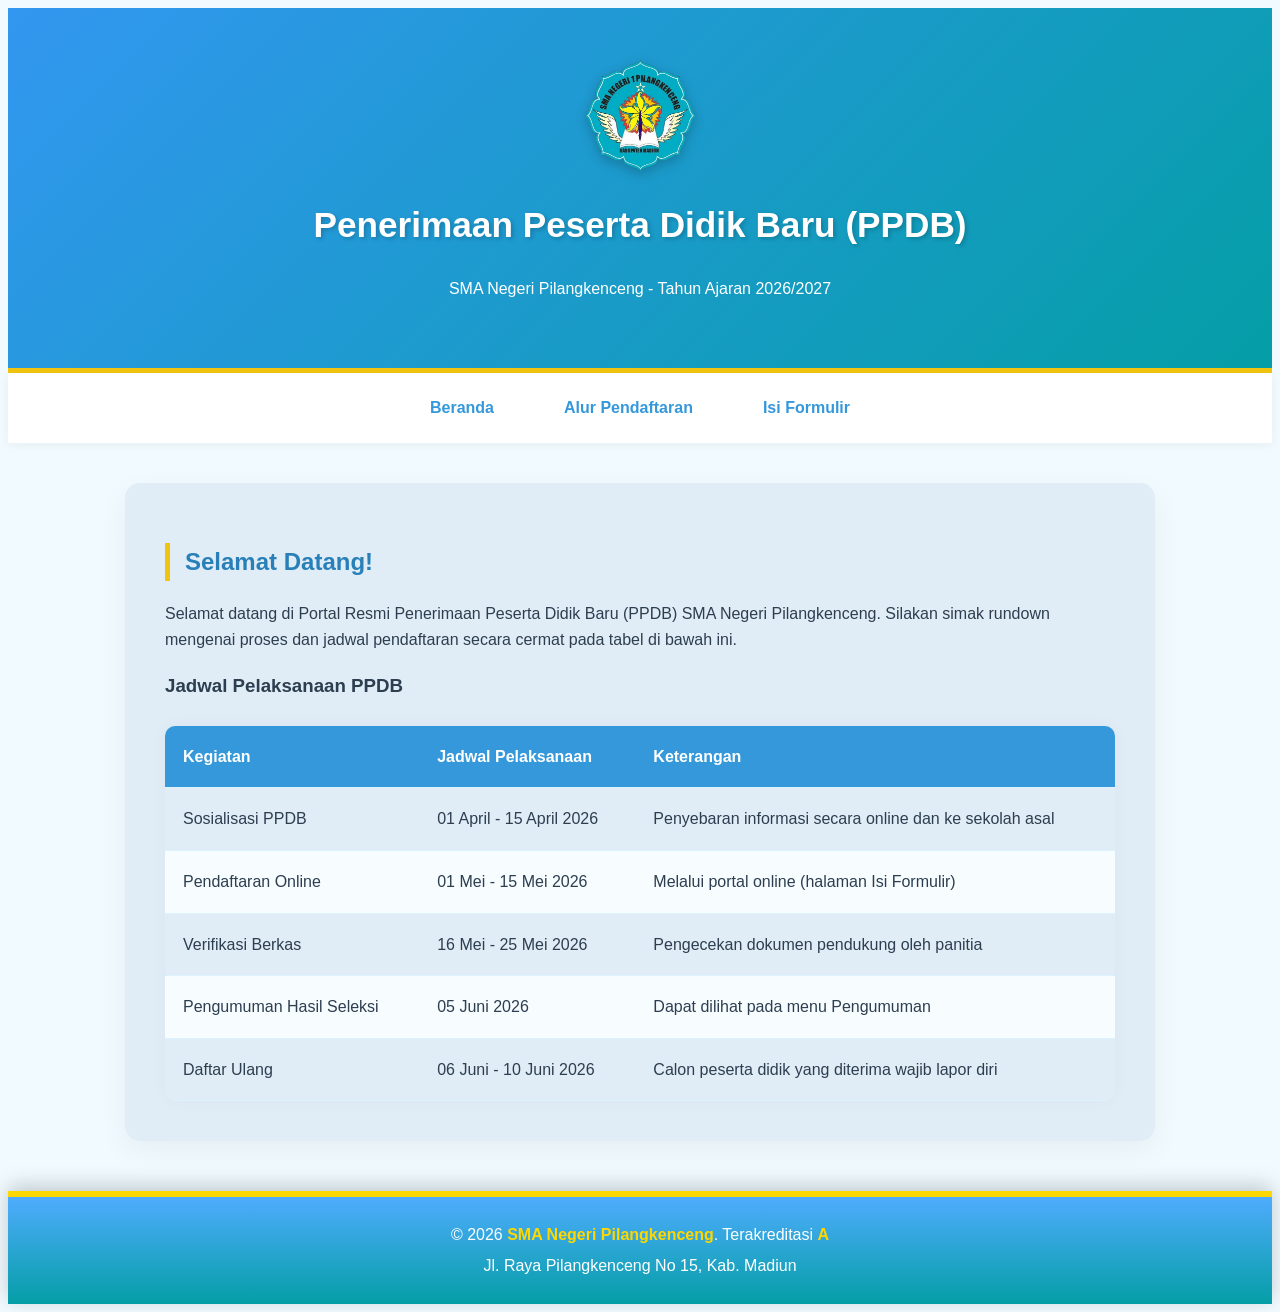
<file: index.html>
<!DOCTYPE html>
<html lang="id">
<head>
    <meta charset="UTF-8">
    <meta name="viewport" content="width=device-width, initial-scale=1.0">
    <title>PPDB SMA Negeri Pilangkenceng</title>
    <link rel="icon" type="img/png" href="asset/img/logo_sekolah.png" sizes="16x16" />
    <link rel="stylesheet" href="asset/css/style.css">
</head>
<body>
    <header>
        <img src="asset/img/logo_sekolah.png" alt="Logo Sekolah" class="logo-header">
    
        <h1>Penerimaan Peserta Didik Baru (PPDB)</h1>
        <p>SMA Negeri Pilangkenceng - Tahun Ajaran 2026/2027</p>
    </header>
    
    <nav>
        <a href="index.html">Beranda</a>
        <a href="alur.html">Alur Pendaftaran</a>
        <a href="form.html">Isi Formulir</a>
    </nav>

    <main>
        <h2>Selamat Datang!</h2>
        <p>Selamat datang di Portal Resmi Penerimaan Peserta Didik Baru (PPDB) SMA Negeri Pilangkenceng. Silakan simak rundown mengenai proses dan jadwal pendaftaran secara cermat pada tabel di bawah ini.</p>
        
        <h3>Jadwal Pelaksanaan PPDB</h3>
        <table>
            <thead>
                <tr>
                    <th>Kegiatan</th>
                    <th>Jadwal Pelaksanaan</th>
                    <th>Keterangan</th>
                </tr>
            </thead>
            <tbody>
                <tr>
                    <td>Sosialisasi PPDB</td>
                    <td>01 April - 15 April 2026</td>
                    <td>Penyebaran informasi secara online dan ke sekolah asal</td>
                </tr>
                <tr>
                    <td>Pendaftaran Online</td>
                    <td>01 Mei - 15 Mei 2026</td>
                    <td>Melalui portal online (halaman Isi Formulir)</td>
                </tr>
                <tr>
                    <td>Verifikasi Berkas</td>
                    <td>16 Mei - 25 Mei 2026</td>
                    <td>Pengecekan dokumen pendukung oleh panitia</td>
                </tr>
                <tr>
                    <td>Pengumuman Hasil Seleksi</td>
                    <td>05 Juni 2026</td>
                    <td>Dapat dilihat pada menu Pengumuman</td>
                </tr>
                <tr>
                    <td>Daftar Ulang</td>
                    <td>06 Juni - 10 Juni 2026</td>
                    <td>Calon peserta didik yang diterima wajib lapor diri</td>
                </tr>
            </tbody>
        </table>
    </main>

    <footer>
    <p>&copy; 2026 <strong>SMA Negeri Pilangkenceng</strong>. Terakreditasi <span>A</span></p>
    <p>Jl. Raya Pilangkenceng No 15, Kab. Madiun</p>
    </footer>
</body>
</html>
</file>
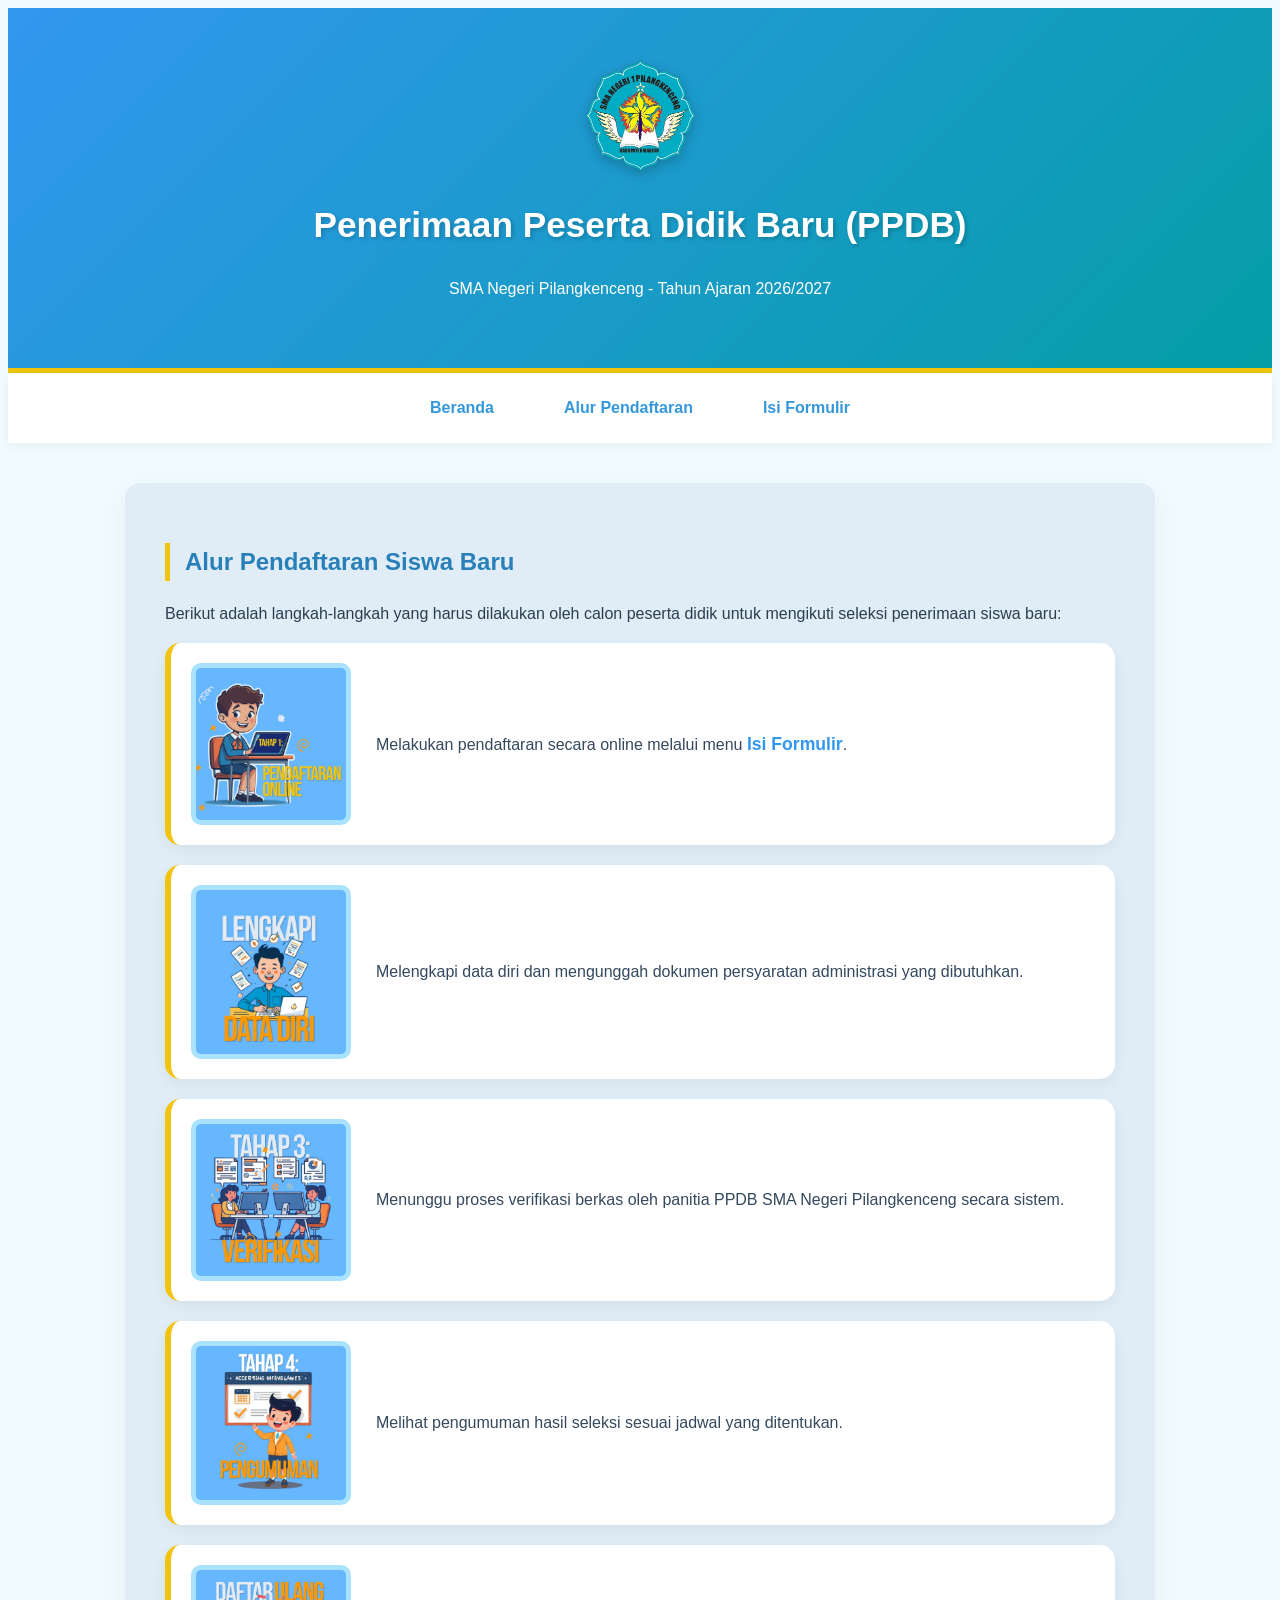
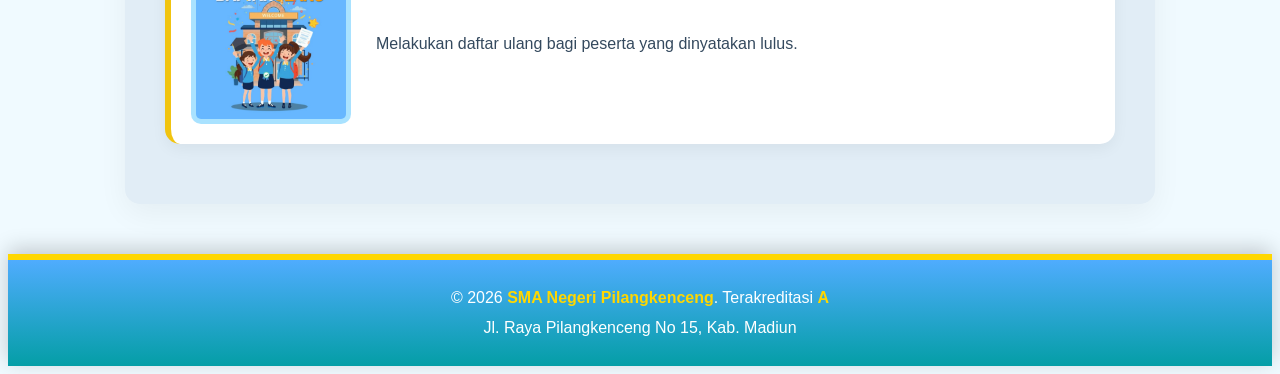
<file: alur.html>
<!DOCTYPE html>
<html lang="id">
<head>
    <meta charset="UTF-8">
    <meta name="viewport" content="width=device-width, initial-scale=1.0">
    <title>Alur Pendaftaran - PPDB</title>
    <link rel="icon" type="img/png" href="asset/img/logo_sekolah.png" sizes="16x16" />
    <link rel="stylesheet" href="asset/css/style.css">
</head>
<body>
    <header>
        <img src="asset/img/logo_sekolah.png" alt="Logo Sekolah" class="logo-header">
    
        <h1>Penerimaan Peserta Didik Baru (PPDB)</h1>
        <p>SMA Negeri Pilangkenceng - Tahun Ajaran 2026/2027</p>
    </header>
    
    <nav>
        <a href="index.html">Beranda</a>
        <a href="alur.html">Alur Pendaftaran</a>
        <a href="form.html">Isi Formulir</a>
    </nav>

    <main>
        <h2>Alur Pendaftaran Siswa Baru</h2>
        <p>Berikut adalah langkah-langkah yang harus dilakukan oleh calon peserta didik untuk mengikuti seleksi penerimaan siswa baru:</p>
        </div>

        <ol class="alur-list">
            <li>
                <img src="asset/img/alur1.jpeg" alt="Icon Daftar">
                <span>Melakukan pendaftaran secara online melalui menu <strong>Isi Formulir</strong>.</span>
            </li>

            <li>
                <img src="asset/img/alur2.jpeg" alt="Icon Daftar">
                <span>Melengkapi data diri dan mengunggah dokumen persyaratan administrasi yang dibutuhkan</strong>.</span>
            </li>

            <li>
                <img src="asset/img/alur3.jpeg" alt="Icon Daftar">
                <span>Menunggu proses verifikasi berkas oleh panitia PPDB SMA Negeri Pilangkenceng secara sistem</strong>.</span>
            </li>

            <li>
                <img src="asset/img/alur4.jpeg" alt="Icon Daftar">
                <span>Melihat pengumuman hasil seleksi sesuai jadwal yang ditentukan.</span>
            </li>

            <li>
                <img src="asset/img/alur5.jpeg" alt="Icon Daftar">
                <span>Melakukan daftar ulang bagi peserta yang dinyatakan lulus</strong>.</span>
            </li>
        </ol>
    </main>

    <footer>
    <p>&copy; 2026 <strong>SMA Negeri Pilangkenceng</strong>. Terakreditasi <span>A</span></p>
    <p>Jl. Raya Pilangkenceng No 15, Kab. Madiun</p>
    </footer>
</body>
</html>
</file>
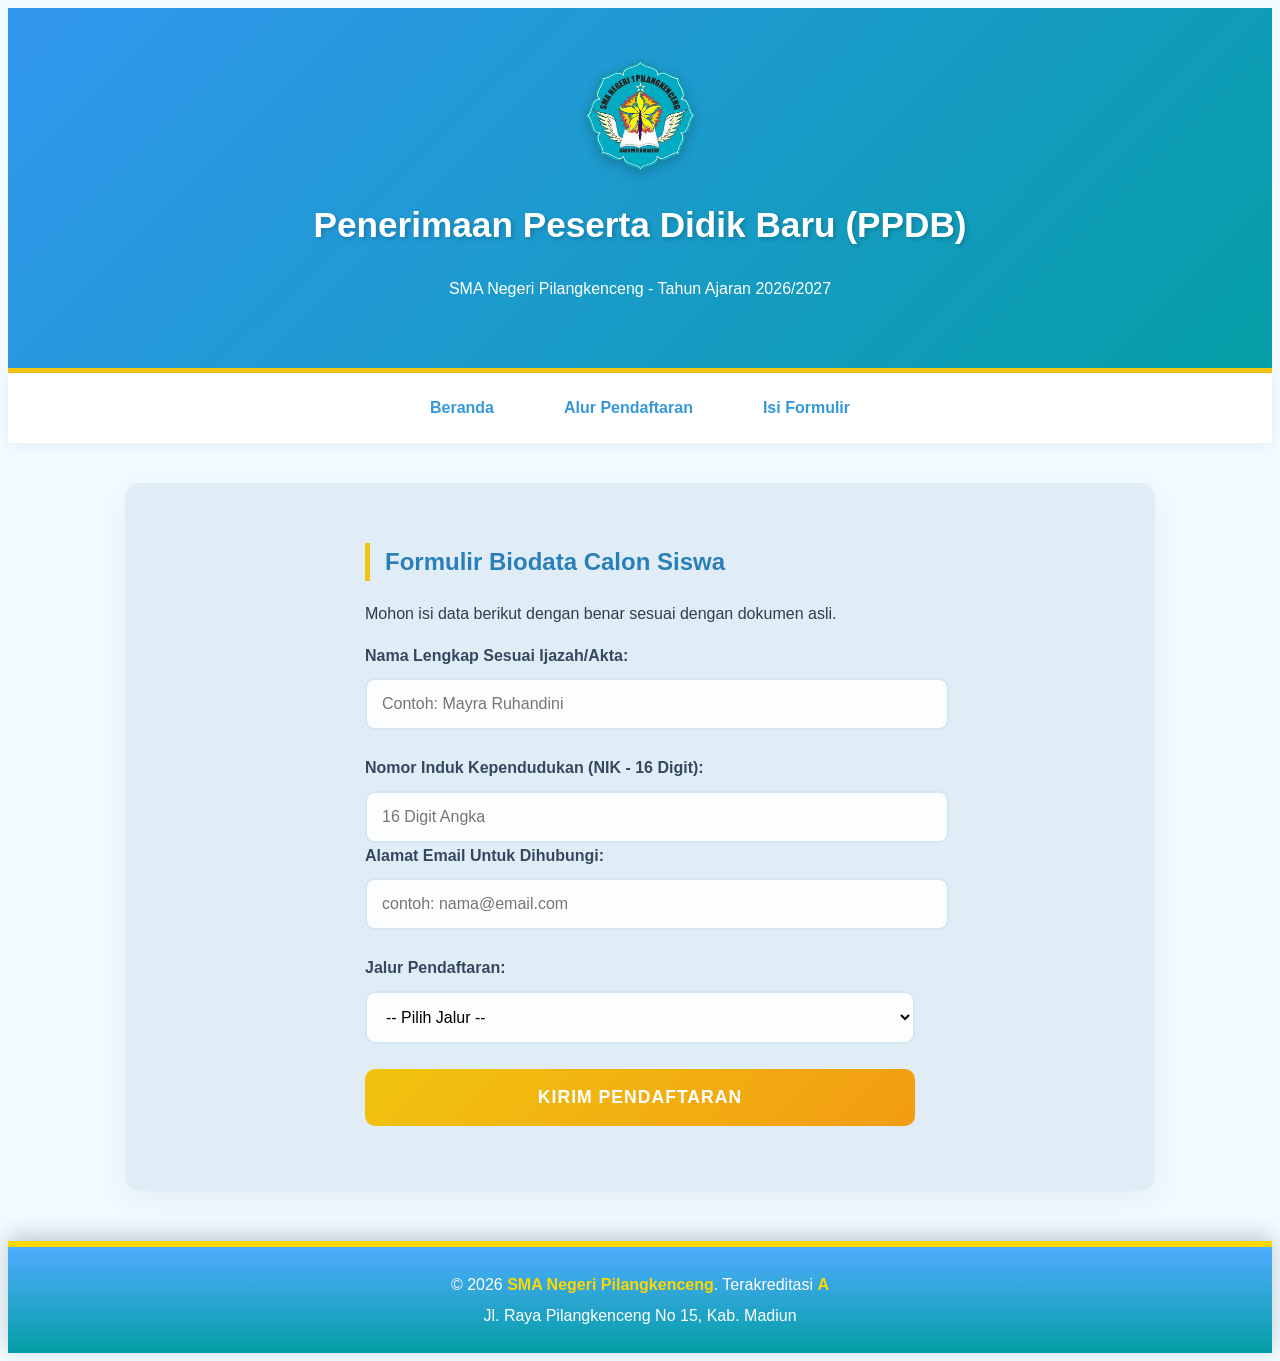
<file: form.html>
<!DOCTYPE html>
<html lang="id">
<head>
    <meta charset="UTF-8">
    <meta name="viewport" content="width=device-width, initial-scale=1.0">
    <title>Isi Formulir - PPDB</title>
    <link rel="icon" type="img/png" href="asset/img/logo_sekolah.png" sizes="16x16" />
    <link rel="stylesheet" href="asset/css/style.css">
</head>
<body>
    <header>
        <img src="asset/img/logo_sekolah.png" alt="Logo Sekolah" class="logo-header">
    
        <h1>Penerimaan Peserta Didik Baru (PPDB)</h1>
        <p>SMA Negeri Pilangkenceng - Tahun Ajaran 2026/2027</p>
    </header>
    
    <nav>
        <a href="index.html">Beranda</a>
        <a href="alur.html">Alur Pendaftaran</a>
        <a href="form.html">Isi Formulir</a>
    </nav>

    <main>
        <div class="form-container">
            <h2>Formulir Biodata Calon Siswa</h2>
            <p class="form-subtitle">Mohon isi data berikut dengan benar sesuai dengan dokumen asli.</p>
            
            <form id="ppdbForm">
                <div class="form-group">
                    <label for="nama">Nama Lengkap Sesuai Ijazah/Akta:</label>
                    <input type="text" id="nama" name="nama" placeholder="Contoh: Mayra Ruhandini">
                </div>
                
                <div class="form-group">
                    <label for="nik">Nomor Induk Kependudukan (NIK - 16 Digit):</label>
                    <input type="number" id="nik" name="nik" placeholder="16 Digit Angka"
                </div>
                
                <div class="form-group">
                    <label for="email">Alamat Email Untuk Dihubungi:</label>
                    <input type="email" id="email" name="email" placeholder="contoh: nama@email.com" required>
                </div>

                <div class="form-group">
                    <label for="jalur">Jalur Pendaftaran:</label>
                    <select id="jalur" name="jalur">
                        <option value="">-- Pilih Jalur --</option>
                        <option value="Zonasi">Zonasi</option>
                        <option value="Prestasi">Prestasi</option>
                        <option value="Afirmasi">Afirmasi</option>
                    </select>
                </div>
                
                <button type="button" onclick="validasiForm()">Kirim Pendaftaran</button>
            </form>
        </div>
    </main>

    <footer>
    <p>&copy; 2026 <strong>SMA Negeri Pilangkenceng</strong>. Terakreditasi <span>A</span></p>
    <p>Jl. Raya Pilangkenceng No 15, Kab. Madiun</p>
    </footer>

    <div id="toast" class="toast"></div>

    <script src="asset/javascript/script.js"></script>
</body>
</html>
</file>
<file: asset/css/style.css>
{
    box-sizing: border-box;
    margin: 0;
    padding: 0;
}

body {
    font-family: 'Inter', 'San Francisco', 'Source Sans Pro', sans-serif;
    background-color: #f0faff; 
    color: #2c3e50;
    line-height: 1.6;
}

header {
    background: linear-gradient(135deg, #3297f0 0%, #049ea6 100%);
    color: #ffffff;
    text-align: center;
    padding: 50px 20px;
    border-bottom: 5px solid #f1c40f; 
}

.logo-header {
    width: 115px;
    height: auto;
    margin-bottom: 15px;
    display: block;
    margin-left: auto;
    margin-right: auto;
    filter: drop-shadow(0px 4px 6px rgba(0,0,0,0.2));
}

header h1 {
    font-size: 2.2rem;
    text-shadow: 2px 2px 4px rgba(0,0,0,0.2);
}

nav {
    display: flex;
    justify-content: center;
    background-color: #ffffff;
    box-shadow: 0 2px 10px rgba(0,0,0,0.05);
    padding: 10px;
    position: sticky;
    top: 0;
    z-index: 100;
}

nav a {
    text-decoration: none;
    color: #3498db;
    font-weight: 600;
    margin: 0 10px;
    padding: 12px 25px;
    border-radius: 30px;
    transition: all 0.4s cubic-bezier(0.175, 0.885, 0.32, 1.275); 
}

nav a:hover {
    background-color: #f1c40f;
    color: #00476f;
    transform: translateY(-4px); 
    box-shadow: 0 5px 15px rgba(241, 196, 15, 0.4);
}

main {
    max-width: 950px;
    margin: 40px auto;
    padding: 40px;
    background-color: #e1edf6;
    border-radius: 15px;
    box-shadow: 0 10px 30px rgba(0,0,0,0.05);
}

h2 {
    color: #2980b9;
    border-left: 5px solid #f1c40f;
    padding-left: 15px;
    margin-bottom: 20px;
}

table {
    width: 100%;
    border-collapse: collapse;
    margin-top: 25px;
    overflow: hidden;
    border-radius: 10px;
    box-shadow: 0 0 20px rgba(0,0,0,0.03);
}

th, td {
    padding: 18px;
    text-align: left;
    border-bottom: 1px solid #dbf2ff;
}

thead {
    background-color: #3498db;
    color: #ffffff;
}

tbody tr:nth-child(even) {
    background-color: #f7fcff;
}

tbody tr:hover {
    background-color: #b0cee0;
    transition: 0.3s;
}

.form-container {
    max-width: 550px;
    margin: 0 auto;
}

.form-group {
    margin-bottom: 25px;
}

label {
    display: block;
    margin-bottom: 10px;
    font-weight: 600;
    color: #34495e;
}

.alur-list {
    list-style: none; 
    padding: 0;
}

.alur-list li {
    display: flex; 
    align-items: center; 
    background: #ffffff;
    margin-bottom: 20px;
    padding: 20px;
    border-radius: 15px;
    box-shadow: 0 5px 15px rgba(0,0,0,0.05);
    border-left: 6px solid #f1c40f; 
    transition: 0.3s;
}

.alur-list li:hover {
    transform: scale(1.02);
    background-color: #daf1ff;
}

.alur-list li img {
    width: 150px; 
    height: auto;
    object-fit: cover;
    border-radius: 10px;
    margin-right: 25px; 
    background-color: #a9e2ff; 
    padding: 5px;
}

.alur-list li strong {
    color: #3297f0;
    font-size: 1.1rem;
}

.alur-list li {
    font-size: 1rem;
    line-height: 1.5;
    color: #34495e;
}

input[type="text"],
input[type="number"],
input[type="email"],
select {
    width: 100%;
    padding: 15px;
    border: 2px solid #d4e6f1;
    border-radius: 10px;
    font-size: 1rem;
    background-color: #fcfdfe;
    transition: all 0.3s ease;
    font-family: 'Inter', sans-serif;
}

input:focus, select:focus {
    outline: none;
    border-color: #3498db;
    background-color: #ffffff;
    box-shadow: 0 0 12px rgba(52, 152, 219, 0.4); 
}

button {
    width: 100%;
    padding: 18px;
    background: linear-gradient(135deg, #f1c40f, #f39c12); 
    color: #ffffff;
    border: none;
    border-radius: 10px;
    font-size: 1.1rem;
    font-weight: bold;
    text-transform: uppercase;
    letter-spacing: 1px;
    cursor: pointer;
    transition: all 0.4s ease;
}

button:hover {
    transform: translateY(-4px); 
    box-shadow: 0 8px 20px rgba(243, 156, 18, 0.4);
    filter: brightness(1.1);
}

footer {
    background: linear-gradient(180deg, #4facfe 0%, #049ea6 100%);
    color: #ffffff; 
    text-align: center;
    padding: 40px 20px;
    margin-top: 50px; 
    border-top: 4px solid #ffcc00;
    box-shadow: 0 -5px 15px rgba(0,0,0,0.1); 
}

footer {
    background: linear-gradient(180deg, #4facfe 0%, #049ea6 100%);
    color: #ffffff;
    text-align: center;
    padding: 20px 20px;
    margin-top: 50px;
    border-top: 6px solid #FFD700;
    box-shadow: 0 -5px 20px rgba(0,0,0,0.2);
}

footer p {
    margin: 5px 0;
    font-size: 1rem;
}

footer strong, footer span {
    color: #FFD700;
    font-weight: bold;
}

.toast {
    visibility: hidden;
    min-width: 300px;
    color: #fff;
    text-align: center;
    border-radius: 10px;
    padding: 18px;
    position: fixed;
    z-index: 1000;
    left: 50%;
    bottom: 40px;
    transform: translateX(-50%);
    font-weight: 600;
    opacity: 0;
    transition: opacity 0.5s, visibility 0.5s;
}

.toast.show {
    visibility: visible;
    opacity: 1;
}

.toast.success { background-color: #00c749; }
.toast.error { background-color: #b41200c0; }
</file>
